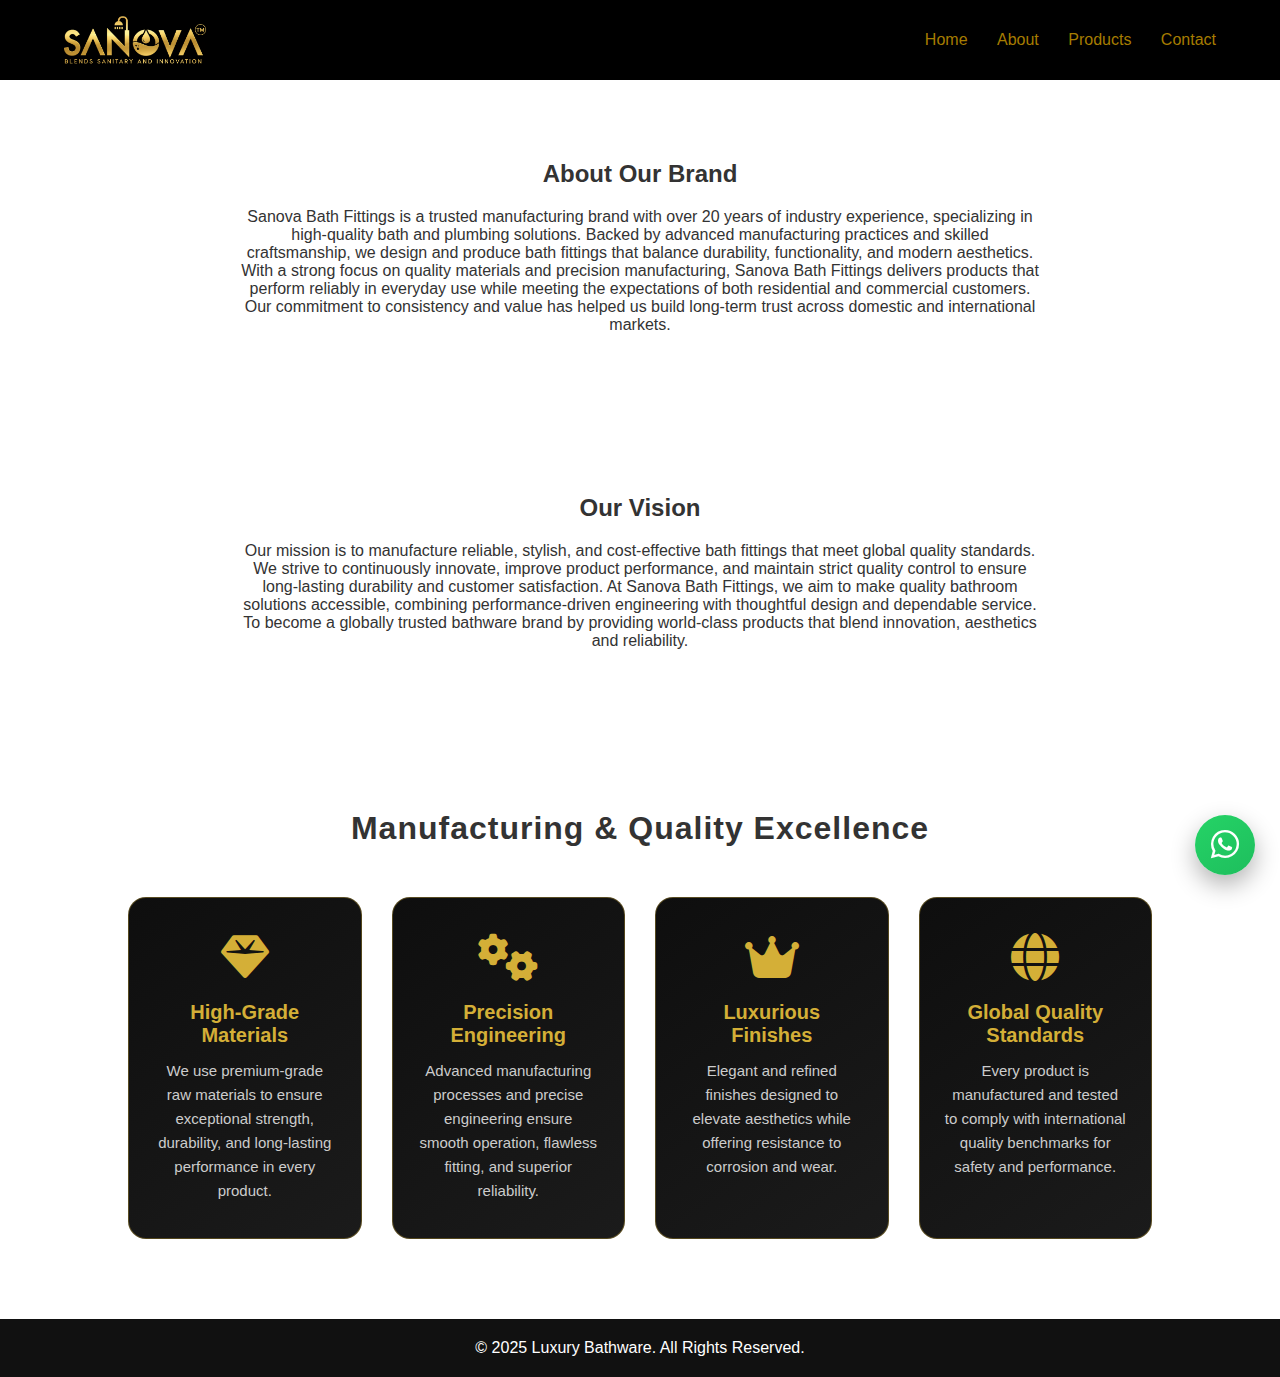
<file: sanova/about.html>
<!DOCTYPE html>
<html lang="en">
<head>
<meta charset="UTF-8">
<title>About Us | Luxury Bath Fittings</title>
<meta name="viewport" content="width=device-width, initial-scale=1.0">
<link rel="stylesheet" href="css/style.css">
<link rel="stylesheet" href="https://cdnjs.cloudflare.com/ajax/libs/font-awesome/6.5.1/css/all.min.css">

</head>

<body>

<header class="header">
  <div class="container">
    <img src="images/logo.png" class="logo">
    <nav>
      <a href="index.html">Home</a>
      <a href="about.html">About</a>
      <a href="products.html">Products</a>
      <a href="contact.html">Contact</a>
    </nav>
  </div>
</header>

<section class="categories">
  <h2>About Our Brand</h2>
  <p style="max-width:800px;margin:auto;margin-top:20px;">
    Sanova Bath Fittings is a trusted manufacturing brand with over 20 years of industry experience, specializing in high-quality bath and plumbing solutions. Backed by advanced manufacturing practices and skilled craftsmanship, we design and produce bath fittings that balance durability, functionality, and modern aesthetics.

With a strong focus on quality materials and precision manufacturing, Sanova Bath Fittings delivers products that perform reliably in everyday use while meeting the expectations of both residential and commercial customers. Our commitment to consistency and value has helped us build long-term trust across domestic and international markets.
  </p>
</section>

<section class="why">
  <h2>Our Vision</h2>
  <p style="max-width:800px;margin:auto;margin-top:20px;">
  Our mission is to manufacture reliable, stylish, and cost-effective bath fittings that meet global quality standards. We strive to continuously innovate, improve product performance, and maintain strict quality control to ensure long-lasting durability and customer satisfaction.

At Sanova Bath Fittings, we aim to make quality bathroom solutions accessible, combining performance-driven engineering with thoughtful design and dependable service.
    To become a globally trusted bathware brand by providing world-class
    products that blend innovation, aesthetics and reliability.
  </p>
</section>

<!-- Updated Manufacturing & Quality Section with Gold Luxury Icons -->

<section class="categories luxury-quality">
  <h2>Manufacturing & Quality Excellence</h2>

  <div class="grid">

    <div class="card luxury-card">
      <i class="fas fa-gem luxury-icon"></i>
      <h3>High-Grade Materials</h3>
      <p>
        We use premium-grade raw materials to ensure exceptional strength,
        durability, and long-lasting performance in every product.
      </p>
    </div>

    <div class="card luxury-card">
      <i class="fas fa-cogs luxury-icon"></i>
      <h3>Precision Engineering</h3>
      <p>
        Advanced manufacturing processes and precise engineering ensure smooth
        operation, flawless fitting, and superior reliability.
      </p>
    </div>

    <div class="card luxury-card">
      <i class="fas fa-crown luxury-icon"></i>
      <h3>Luxurious Finishes</h3>
      <p>
        Elegant and refined finishes designed to elevate aesthetics while
        offering resistance to corrosion and wear.
      </p>
    </div>

    <div class="card luxury-card">
      <i class="fas fa-globe luxury-icon"></i>
      <h3>Global Quality Standards</h3>
      <p>
        Every product is manufactured and tested to comply with international
        quality benchmarks for safety and performance.
      </p>
    </div>

  </div>
</section>


<!-- Suggested CSS (add to style.css)
.luxury-quality h2 {
  font-size: 32px;
  margin-bottom: 40px;
}

.luxury-card {
  background: linear-gradient(145deg, #111, #1a1a1a);
  border: 1px solid rgba(212,175,55,0.4);
  padding: 30px;
  text-align: center;
  border-radius: 16px;
}

.luxury-icon {
  width: 60px;
  margin-bottom: 20px;
}

.luxury-card h3 {
  color: #d4af37;
  margin-bottom: 12px;
}

.luxury-card p {
  color: #ccc;
  font-size: 15px;
}
-->
<!-- WhatsApp Floating Button -->
<a href="https://wa.me/919999999999?text=Hello%20Sanova%20Bath%20Fittings,%20I%20am%20interested%20in%20your%20products."
   class="whatsapp-float"
   target="_blank"
   aria-label="Chat on WhatsApp">
  <i class="fa-brands fa-whatsapp"></i>
</a>


<footer>
  <p>© 2025 Luxury Bathware. All Rights Reserved.</p>
</footer>

</body>
</html>
</file>
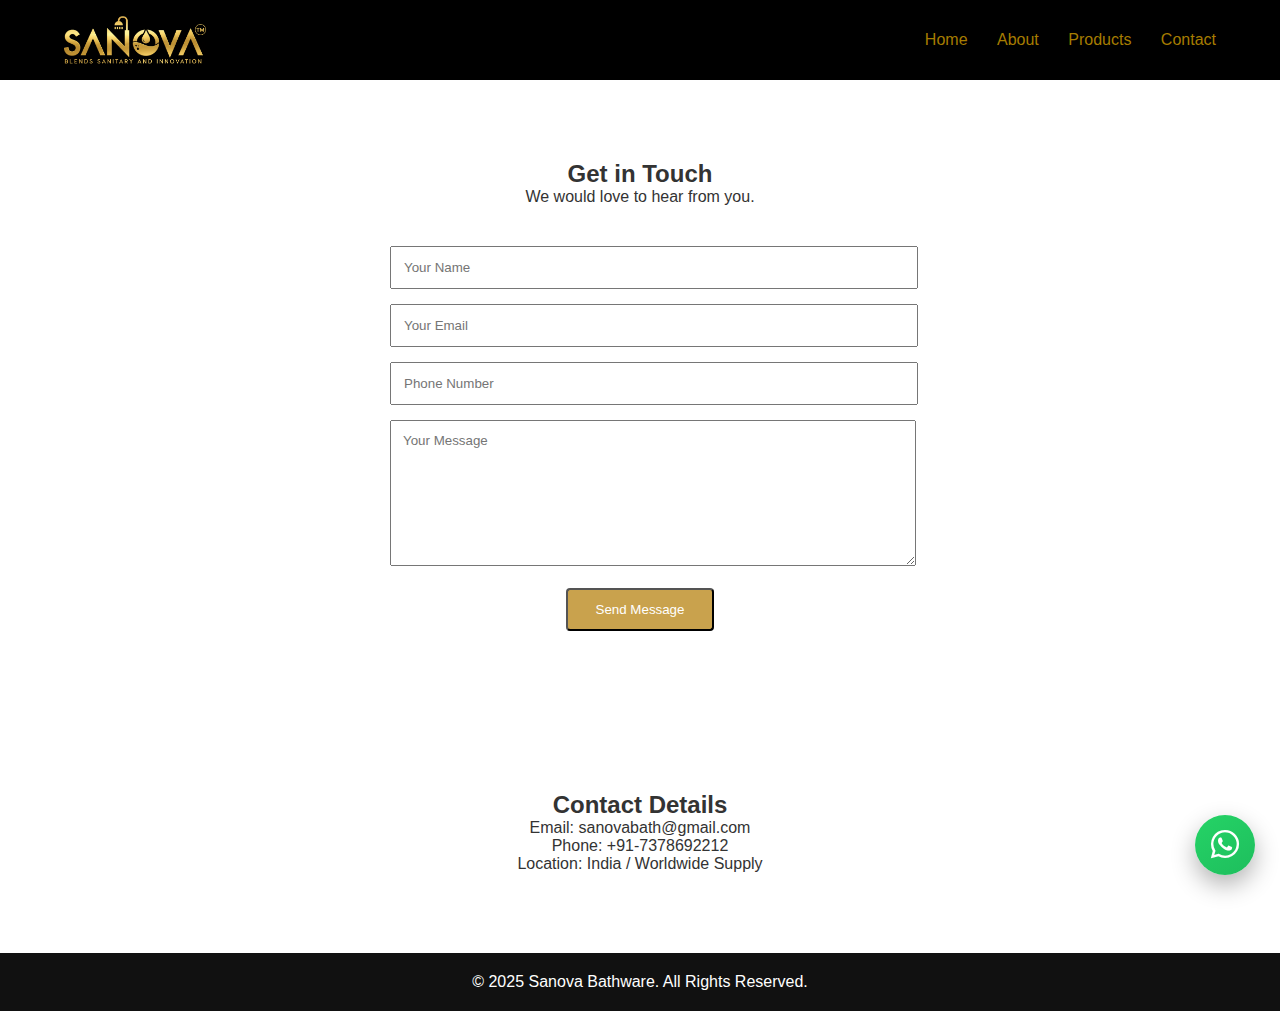
<file: sanova/contact.html>
<!DOCTYPE html>
<html lang="en">
<head>
<meta charset="UTF-8">
<title>Contact Us | Luxury Bath Fittings</title>
<meta name="viewport" content="width=device-width, initial-scale=1.0">
<link rel="stylesheet" href="css/style.css">
<link rel="stylesheet" href="https://cdnjs.cloudflare.com/ajax/libs/font-awesome/6.5.1/css/all.min.css">

</head>

<body>

<header class="header">
  <div class="container">
    <img src="images/logo.png" class="logo">
    <nav>
      <a href="index.html">Home</a>
      <a href="about.html">About</a>
      <a href="products.html">Products</a>
      <a href="contact.html">Contact</a>
    </nav>
  </div>
</header>

<section class="categories">
  <h2>Get in Touch</h2>
  <p>We would love to hear from you.</p>

  <form action="mailto:sanovabath@gmail.com"
        method="POST"
        enctype="text/plain"
        style="max-width:500px;margin:auto;margin-top:40px;">

    <input type="text"
           name="Name"
           placeholder="Your Name"
           required
           style="width:100%;padding:12px;margin-bottom:15px;">

    <input type="email"
           name="Email"
           placeholder="Your Email"
           required
           style="width:100%;padding:12px;margin-bottom:15px;">

    <input type="text"
           name="Phone"
           placeholder="Phone Number"
           style="width:100%;padding:12px;margin-bottom:15px;">

    <textarea name="Message"
              placeholder="Your Message"
              style="width:100%;padding:12px;height:120px;"></textarea>

    <br><br>

    <button class="btn" type="submit">Send Message</button>
  </form>
</section>


<section class="why">
  <h2>Contact Details</h2>
  <p>Email: sanovabath@gmail.com</p>
  <p>Phone: +91-7378692212</p>
  <p>Location: India / Worldwide Supply</p>
</section>
<!-- WhatsApp Floating Button -->
<a href="https://wa.me/919999999999?text=Hello%20Sanova%20Bath%20Fittings,%20I%20am%20interested%20in%20your%20products."
   class="whatsapp-float"
   target="_blank"
   aria-label="Chat on WhatsApp">
  <i class="fa-brands fa-whatsapp"></i>
</a>

<footer>
  <p>© 2025 Sanova Bathware. All Rights Reserved.</p>
</footer>

</body>
</html>
</file>
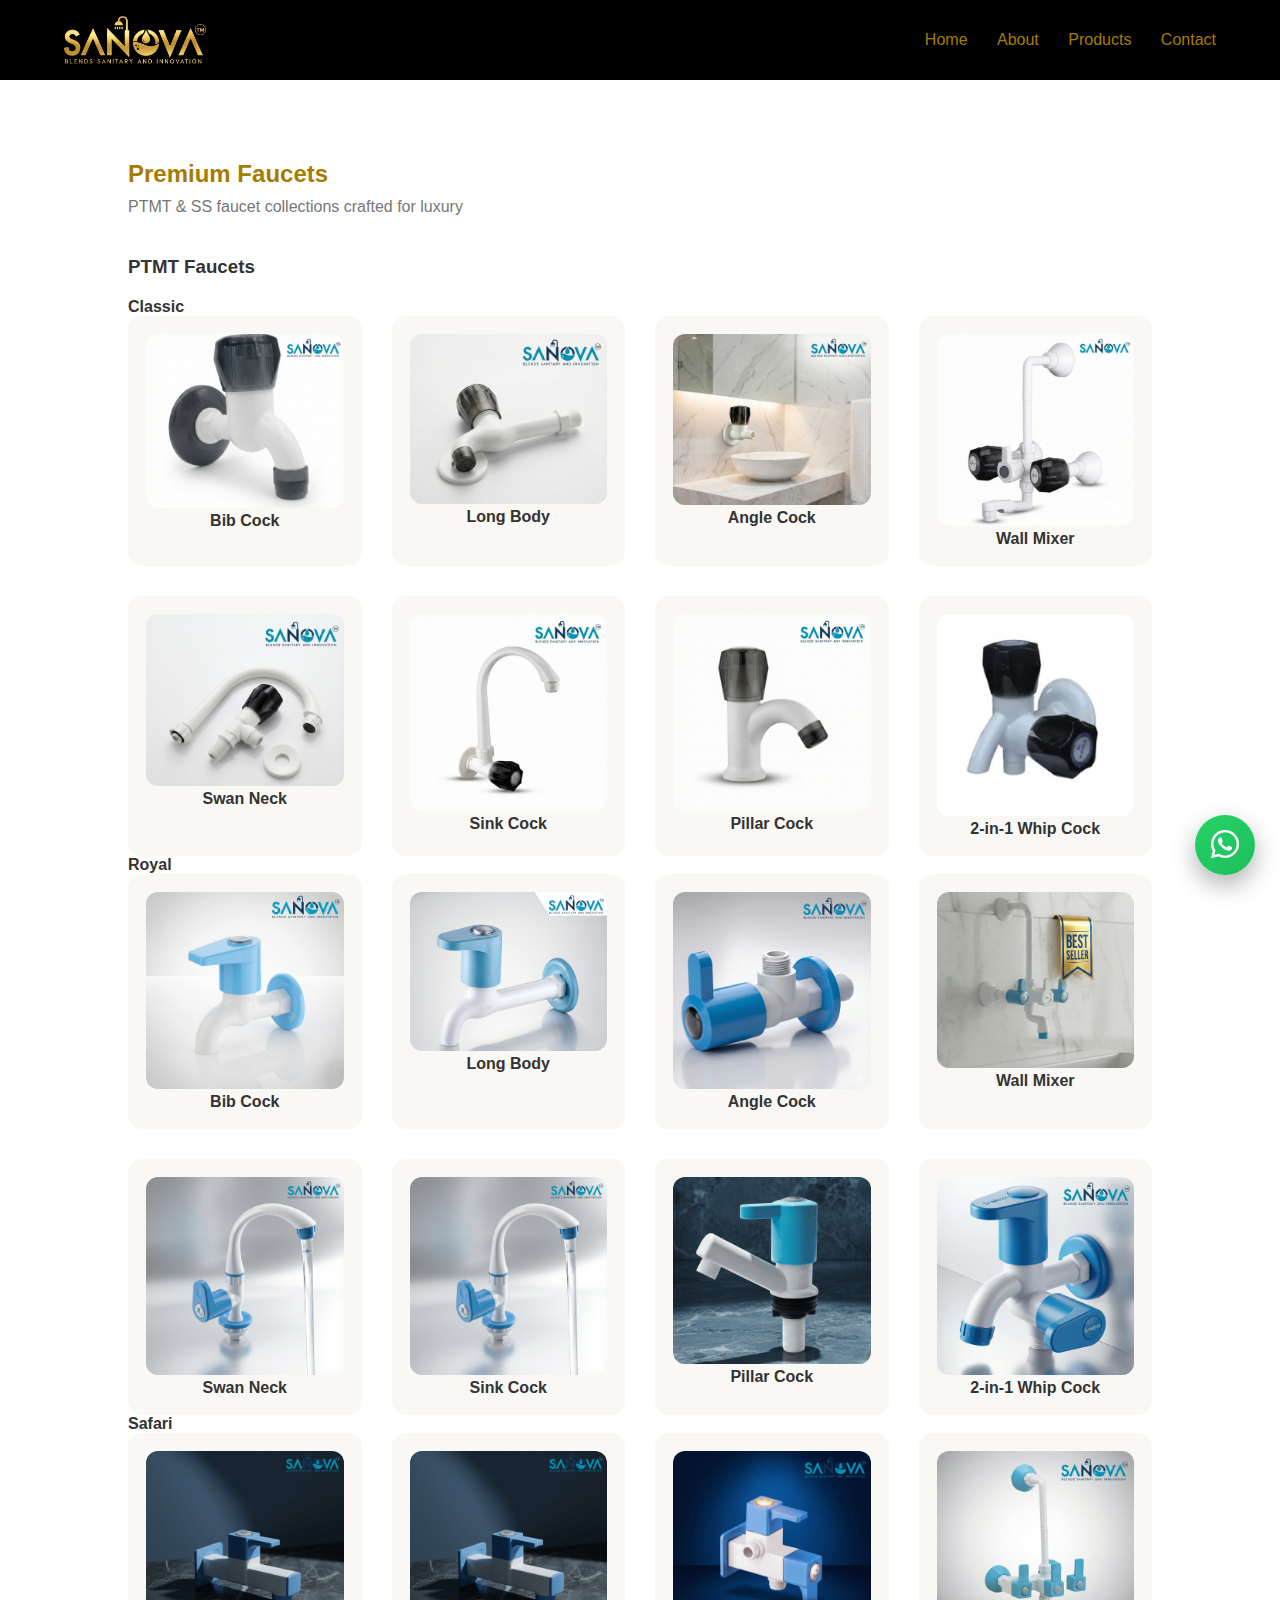
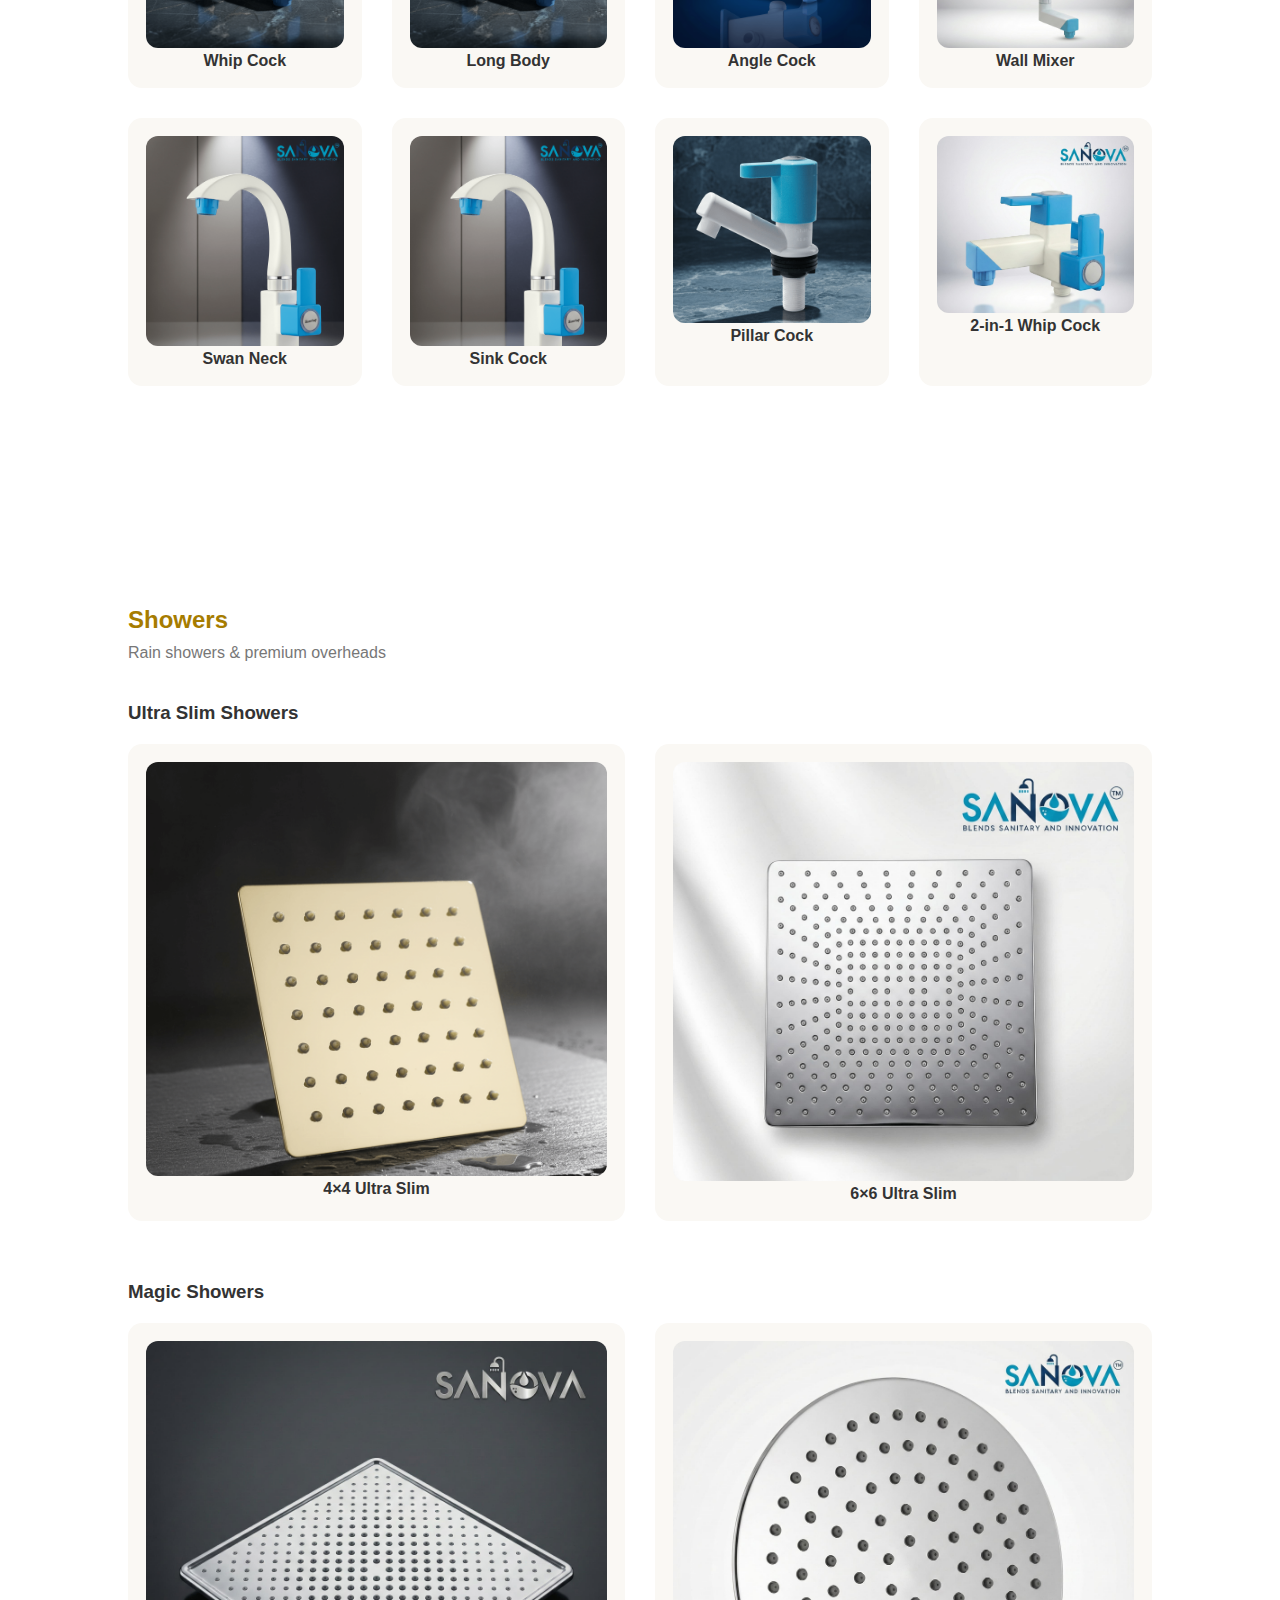
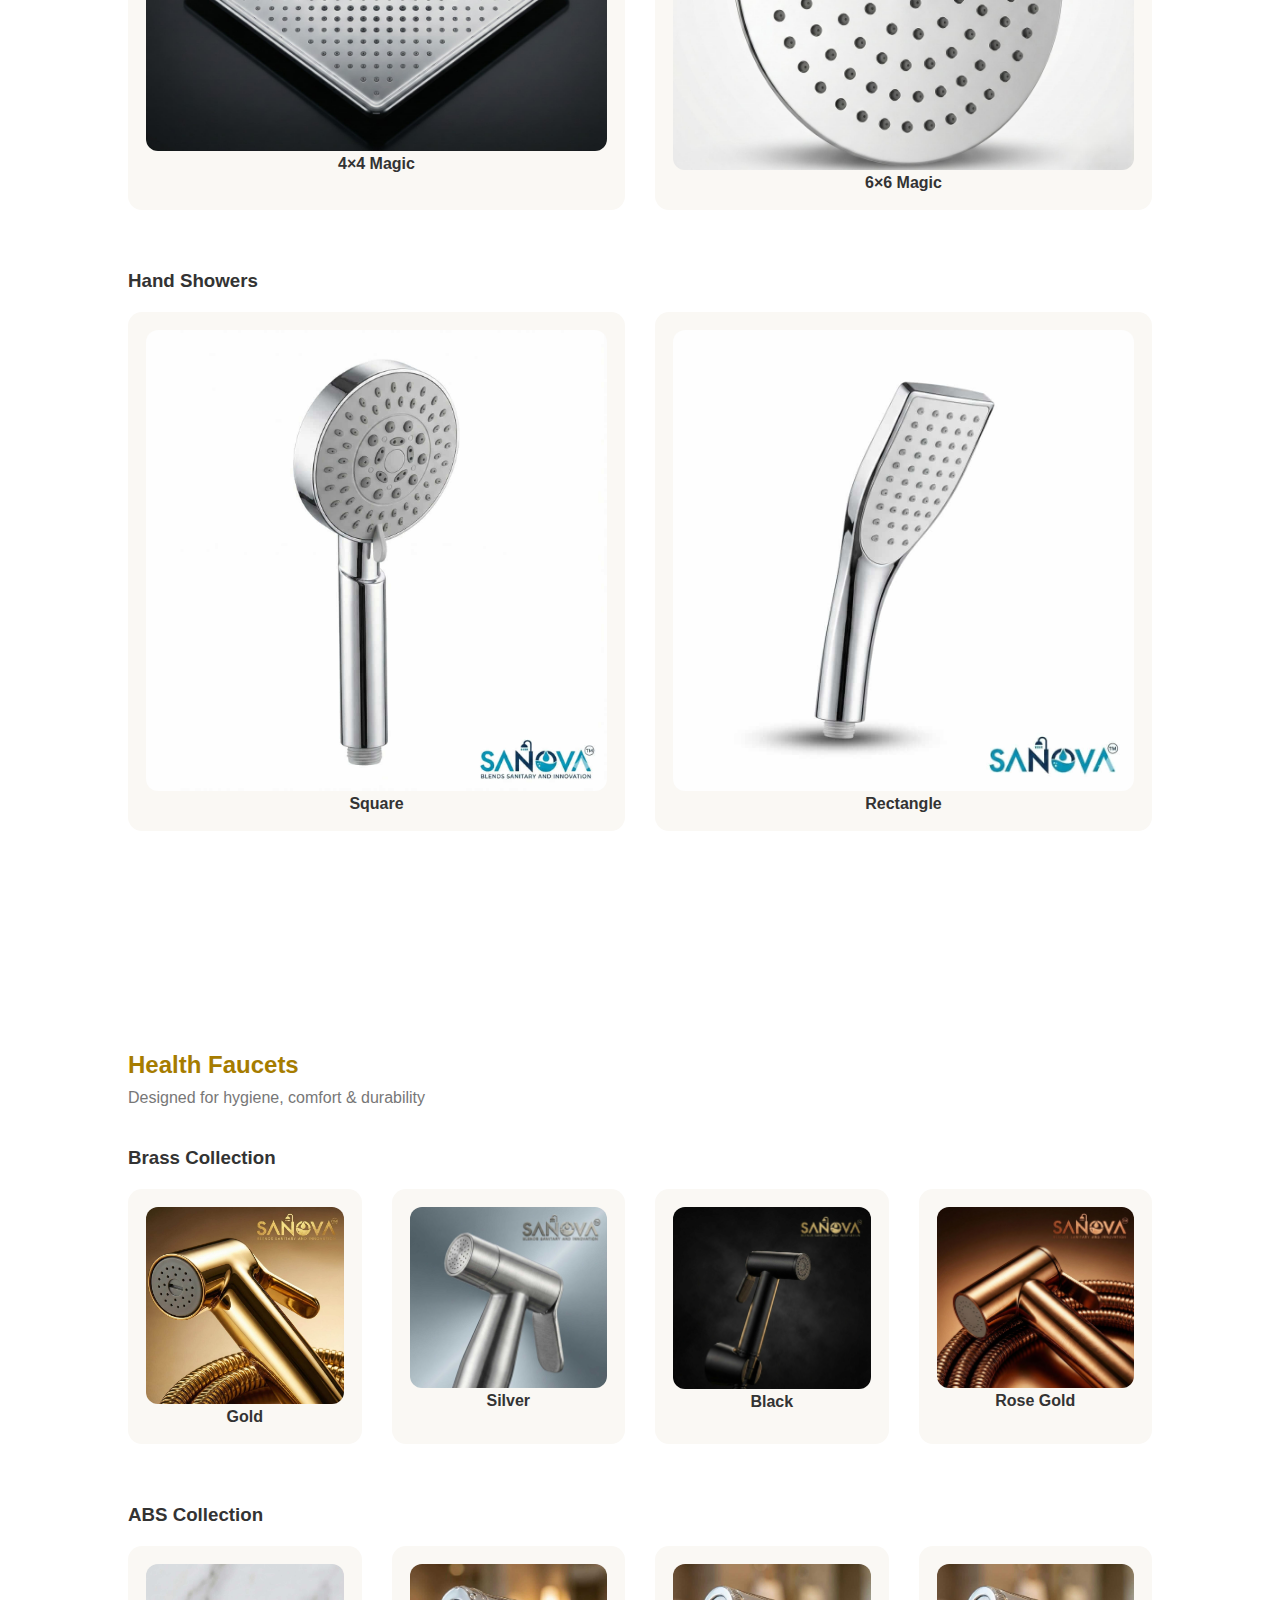
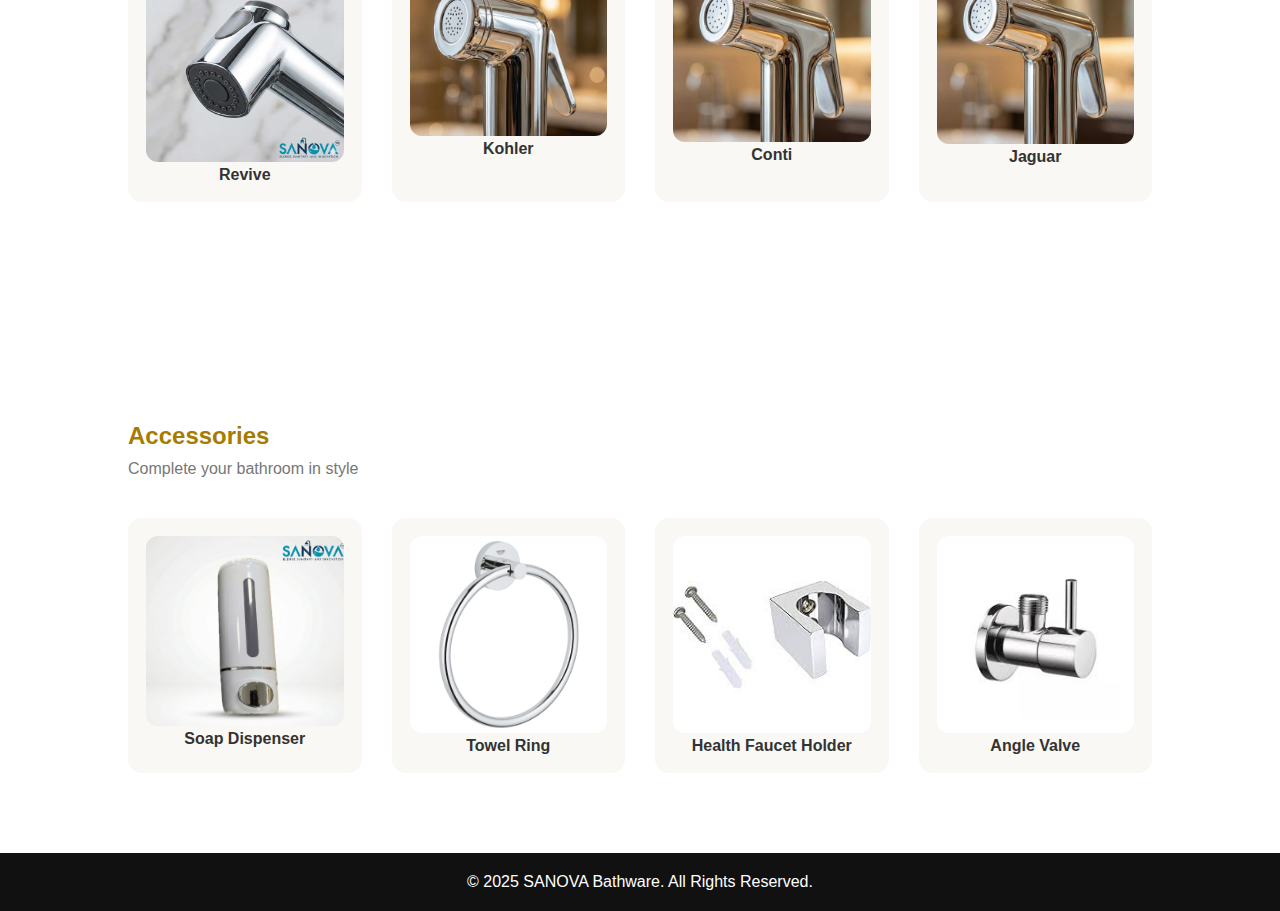
<file: sanova/products.html>
<!DOCTYPE html>
<html lang="en">
<head>
<meta charset="UTF-8">
<title>Products | SANOVA Luxury Bathware</title>
<meta name="viewport" content="width=device-width, initial-scale=1.0">
<link rel="stylesheet" href="css/style.css">
<link rel="stylesheet" href="https://cdnjs.cloudflare.com/ajax/libs/font-awesome/6.5.1/css/all.min.css">

<style>
  /* Luxury creamy layout additions */
  .product-section { padding:80px 10%; }
  .product-section h2 { margin-bottom:10px; color:#A67C00; }
  .product-section p.section-note { color:#777; margin-bottom:40px; }
  .sub-category { margin-bottom:60px; }
  .sub-category h3 { margin-bottom:20px; font-weight:600; }
  .product-grid {
    display:grid;
    grid-template-columns:repeat(auto-fit,minmax(220px,1fr));
    gap:30px;
  }
  .product-card {
    background:#faf8f4;
    border-radius:14px;
    padding:18px;
    text-align:center;
    transition:0.4s ease;
  }
  .product-card img {
    width:100%;
    border-radius:12px;
  }
  .product-card:hover {
    transform:translateY(-6px);
    box-shadow:0 20px 40px rgba(0,0,0,0.12);
  }
</style>
</head>
<body>

<header class="header">
  <div class="container">
    <img src="images/logo.png" class="logo">
    <nav>
      <a href="index.html">Home</a>
      <a href="about.html">About</a>
      <a href="products.html">Products</a>
      <a href="contact.html">Contact</a>
    </nav>
  </div>
</header>

<!-- FAUCETS -->
<section class="product-section" id="faucets">
  <h2>Premium Faucets</h2>
  <p class="section-note">PTMT & SS faucet collections crafted for luxury</p>

  <!-- PTMT FAUCETS -->
  <div class="sub-category">
    <h3>PTMT Faucets</h3>

    <h4>Classic</h4>
    <div class="product-grid">
      <div class="product-card"><img src="images/classicpro/bibcock.png"><h4>Bib Cock</h4></div>
      <div class="product-card"><img src="images/classicpro/longbody.png"><h4>Long Body</h4></div>
      <div class="product-card"><img src="images/classicpro/anglecock.jpg"><h4>Angle Cock</h4></div>
      <div class="product-card"><img src="images/classicpro/wallmixer.png"><h4>Wall Mixer</h4></div>
      <div class="product-card"><img src="images/classicpro/swan.png"><h4>Swan Neck</h4></div>
      <div class="product-card"><img src="images/classicpro/sink.png"><h4>Sink Cock</h4></div>
      <div class="product-card"><img src="images/classicpro/pillar.png"><h4>Pillar Cock</h4></div>
      <div class="product-card"><img src="images/classicpro/2in1.jpg"><h4>2-in-1 Whip Cock</h4></div>
    </div>

   
    <h4>Royal</h4>
    <div class="product-grid">
      <div class="product-card"><img src="images/royal/bibcock.png"><h4>Bib Cock</h4></div>
      <div class="product-card"><img src="images/royal/longbody.png"><h4>Long Body</h4></div>
      <div class="product-card"><img src="images/royal/angle.jpg"><h4>Angle Cock</h4></div>
      <div class="product-card"><img src="images/royal/wallmixer.jpg"><h4>Wall Mixer</h4></div>
      <div class="product-card"><img src="images/royal/sink.jpg"><h4>Swan Neck</h4></div>
      <div class="product-card"><img src="images/royal/sink.jpg"><h4>Sink Cock</h4></div>
      <div class="product-card"><img src="images/royal/pillar.png"><h4>Pillar Cock</h4></div>
      <div class="product-card"><img src="images/royal/2in1.jpg"><h4>2-in-1 Whip Cock</h4></div>
    </div>

    <h4>Safari</h4>
    <div class="product-grid">
      <div class="product-card"><img src="images/safari/bib.png"><h4>Whip Cock</h4></div>
      <div class="product-card"><img src="images/safari/bib.png"><h4>Long Body</h4></div>
      <div class="product-card"><img src="images/safari/angle.png"><h4>Angle Cock</h4></div>
      <div class="product-card"><img src="images/safari/wallmixer.jpg"><h4>Wall Mixer</h4></div>
      <div class="product-card"><img src="images/safari/sink.png"><h4>Swan Neck</h4></div>
      <div class="product-card"><img src="images/safari/sink.png"><h4>Sink Cock</h4></div>
      <div class="product-card"><img src="images/safari/pillar.png"><h4>Pillar Cock</h4></div>
      <div class="product-card"><img src="images/safari/2in1.jpg"><h4>2-in-1 Whip Cock</h4></div>
    </div>
  </div>

  <!-- SS FAUCETS -->
  <!----<div class="sub-category">
    <h3>SS Faucets</h3>
    <div class="product-grid">
      <div class="product-card"><img src="images/faucet1.jpg"><h4>Whip Cock</h4></div>
      <div class="product-card"><img src="images/faucet1.jpg"><h4>Long Body</h4></div>
      <div class="product-card"><img src="images/faucet1.jpg"><h4>Angle Cock</h4></div>
      <div class="product-card"><img src="images/faucet1.jpg"><h4>Wall Mixer</h4></div>
      <div class="product-card"><img src="images/faucet1.jpg"><h4>Swan Neck</h4></div>
      <div class="product-card"><img src="images/faucet1.jpg"><h4>Sink Cock</h4></div>
      <div class="product-card"><img src="images/faucet1.jpg"><h4>Pillar Cock</h4></div>
      <div class="product-card"><img src="images/faucet1.jpg"><h4>2-in-1 Whip Cock</h4></div>
    </div>
  </div>---->
</section>

<!-- SHOWERS -->
<section class="product-section" id="showers">
  <h2>Showers</h2>
  <p class="section-note">Rain showers & premium overheads</p>

  <div class="sub-category">
    <h3>Ultra Slim Showers</h3>
    <div class="product-grid">
      <div class="product-card"><img src="images/shower/ultra4x4.png"><h4>4×4 Ultra Slim</h4></div>
      <div class="product-card"><img src="images/shower/ultra6x6.jpg"><h4>6×6 Ultra Slim</h4></div>
    </div>
  </div>

  <div class="sub-category">
    <h3>Magic Showers</h3>
    <div class="product-grid">
      <div class="product-card"><img src="images/shower/magic4x4.jpg"><h4>4×4 Magic</h4></div>
      <div class="product-card"><img src="images/shower/magic6x6.jpg"><h4>6×6 Magic</h4></div>
    </div>
  </div>
  
  <div class="sub-category">
    <h3>Hand Showers</h3>
    <div class="product-grid">
      <div class="product-card"><img src="images/shower/hand1.jpeg"><h4>Square</h4></div>
      <div class="product-card"><img src="images/shower/hand2.jpeg"><h4>Rectangle</h4></div>
    </div>
  </div>
</section>

<!-- HEALTH FAUCETS -->
<section class="product-section" id="health-faucets">
  <h2>Health Faucets</h2>
  <p class="section-note">Designed for hygiene, comfort & durability</p>

  <div class="sub-category">
    <h3>Brass Collection</h3>
    <div class="product-grid">
      <div class="product-card"><img src="images/healthfaucet/gold.jpeg"><h4>Gold</h4></div>
      <div class="product-card"><img src="images/healthfaucet/silver.jpeg"><h4>Silver</h4></div>
      <div class="product-card"><img src="images/healthfaucet/black.jpeg"><h4>Black</h4></div>
      <div class="product-card"><img src="images/healthfaucet/rose.jpg"><h4>Rose Gold</h4></div>
    </div>
  </div>

  <div class="sub-category">
    <h3>ABS Collection</h3>
    <div class="product-grid">
      <div class="product-card"><img src="images/healthfaucet/type1.jpg"><h4>Revive</h4></div>
      <div class="product-card"><img src="images/healthfaucet/type2.jpeg"><h4>Kohler</h4></div>
      <div class="product-card"><img src="images/healthfaucet/type3.jpeg"><h4>Conti</h4></div>
      <div class="product-card"><img src="images/healthfaucet/type4.jpeg"><h4>Jaguar</h4></div>
    </div>
  </div>
</section>

<!-- ACCESSORIES -->
<section class="product-section" id="accessories">
  <h2>Accessories</h2>
  <p class="section-note">Complete your bathroom in style</p>

  <div class="product-grid">
    <div class="product-card"><img src="images/accessories/soap.jpg"><h4>Soap Dispenser</h4></div>
    <div class="product-card"><img src="images/accessories/towel.jpg"><h4>Towel Ring</h4></div>
    <div class="product-card"><img src="images/accessories/holder.jfif"><h4>Health Faucet Holder</h4></div>
    <div class="product-card"><img src="images/accessories/angle.jfif"><h4>Angle Valve</h4></div>
  </div>
</section>
<!-- WhatsApp Floating Button -->
<a href="https://wa.me/919999999999?text=Hello%20Sanova%20Bath%20Fittings,%20I%20am%20interested%20in%20your%20products."
   class="whatsapp-float"
   target="_blank"
   aria-label="Chat on WhatsApp">
  <i class="fa-brands fa-whatsapp"></i>
</a>


<footer>
  <p>© 2025 SANOVA Bathware. All Rights Reserved.</p>
</footer>

</body>
</html>
</file>
<file: sanova/css/style.css>
* { margin:0; padding:0; font-family: 'Segoe UI', sans-serif; }

body { background:#fff; color:#333; }

.header {
  background:#000000;
  padding:15px 0;
}

.container {
  width:90%;
  margin:auto;
  display:flex;
  justify-content:space-between;
  align-items:center;
}

.logo { height:50px; }

nav a {
  color:#A67C00;
  margin-left:25px;
  text-decoration:none;
  font-weight:500;
}

.hero {
  height:90vh;
  background:url('../images/hero.jpg') center/cover no-repeat;
  display:flex;
  align-items:center;
  justify-content:center;
  text-align:center;
}

.hero-content h1 {
  font-size:52px;
  color:#A67C00;
}

.hero-content p {
  color:#ddd;
  margin:15px 0;
}

.btn {
  padding:12px 28px;
  background:#C9A24D;
  color:#fff;
  text-decoration:none;
  border-radius:4px;
}

.categories, .why {
  padding:80px 10%;
  text-align:center;
}

.grid {
  display:grid;
  grid-template-columns:repeat(auto-fit,minmax(220px,1fr));
  gap:30px;
  margin-top:40px;
}

.card {
  text-decoration: none;
  color: #333;
  transition: 0.4s ease;
}

.card img {
  width: 100%;
  border-radius: 10px;
}

.card:hover {
  transform: translateY(-8px);
  box-shadow: 0 20px 45px rgba(0,0,0,0.12);
}
/* WHY CHOOSE US – LUXURY ICON STYLE */
.why-icons {
  align-items: stretch;
}

.why-card {
  background:#faf8f4;
  border-radius:16px;
  padding:30px 20px;
  text-align:center;
  transition:0.4s ease;
}

.why-card i {
  font-size:40px;
  color:#A67C00; /* GOLD THEME */
  margin-bottom:15px;
}

.why-card:hover {
  transform:translateY(-8px);
  box-shadow:0 20px 40px rgba(0,0,0,0.15);
}

.why-card h4 {
  margin-bottom:10px;
  color:#111;
}

.why-card p {
  font-size:14px;
  color:#666;
}
.luxury-quality h2 {
  font-size: 32px;
  text-align: center;
  margin-bottom: 50px;
  letter-spacing: 1px;
}

.luxury-card {
  background: linear-gradient(145deg, #0e0e0e, #1b1b1b);
  border: 1px solid rgba(212, 175, 55, 0.35);
  padding: 35px 25px;
  text-align: center;
  border-radius: 18px;
  transition: all 0.4s ease;
}

.luxury-card:hover {
  transform: translateY(-8px);
  box-shadow: 0 15px 40px rgba(212, 175, 55, 0.25);
}

.luxury-icon {
  font-size: 48px;
  color: #d4af37; /* Luxury Gold */
  margin-bottom: 20px;
}

.luxury-card h3 {
  color: #d4af37;
  font-size: 20px;
  margin-bottom: 12px;
}

.luxury-card p {
  color: #cccccc;
  font-size: 15px;
  line-height: 1.6;
}
/* WhatsApp Floating Button */
.whatsapp-float {
  position: fixed;
  bottom: 25px;
  right: 25px;
  background: linear-gradient(145deg, #25D366, #1ebe5d);
  color: #fff;
  width: 60px;
  height: 60px;
  border-radius: 50%;
  text-align: center;
  font-size: 32px;
  line-height: 60px;
  z-index: 999;
  box-shadow: 0 10px 25px rgba(0, 0, 0, 0.3);
  transition: all 0.3s ease;
}

.whatsapp-float:hover {
  transform: scale(1.1);
  box-shadow: 0 15px 35px rgba(37, 211, 102, 0.6);
}

.whatsapp-float i {
  color: #fff;
}


footer {
  background:#111;
  color:#fff;
  text-align:center;
  padding:20px;
}
</file>
